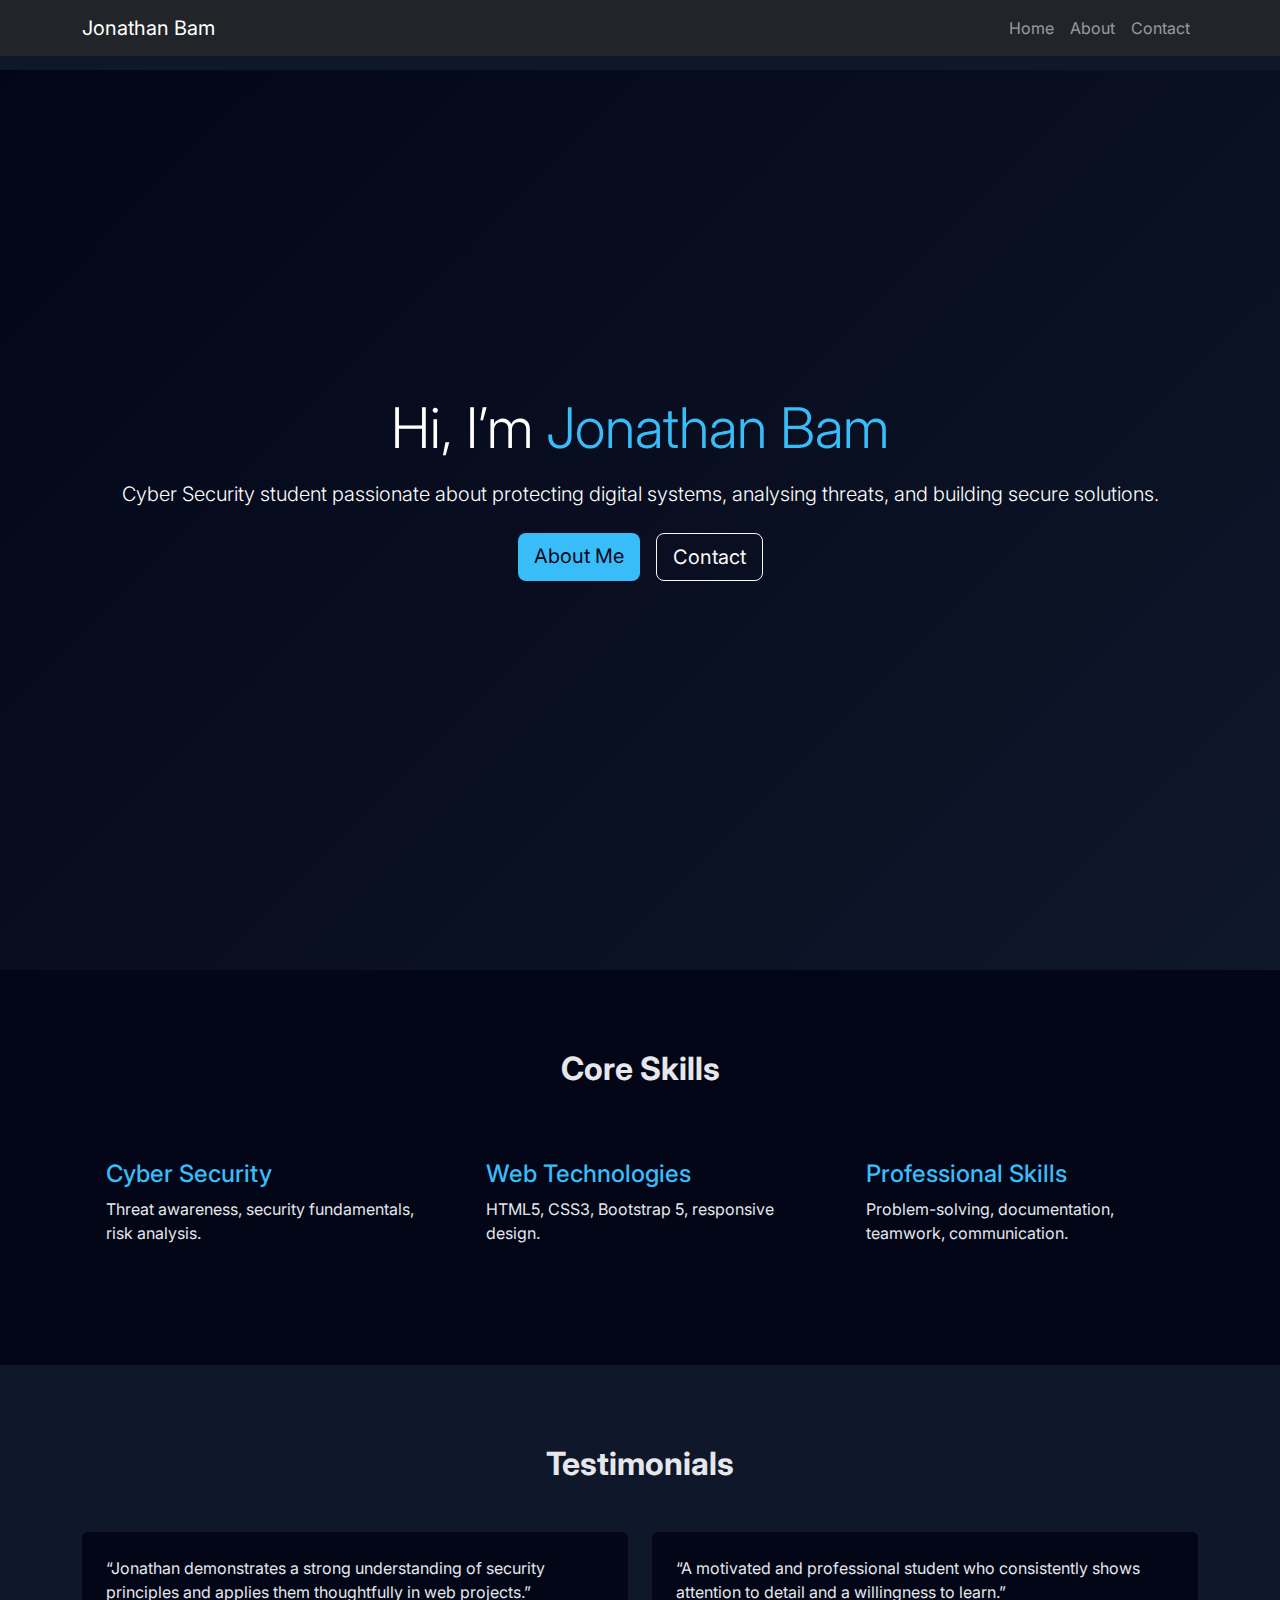
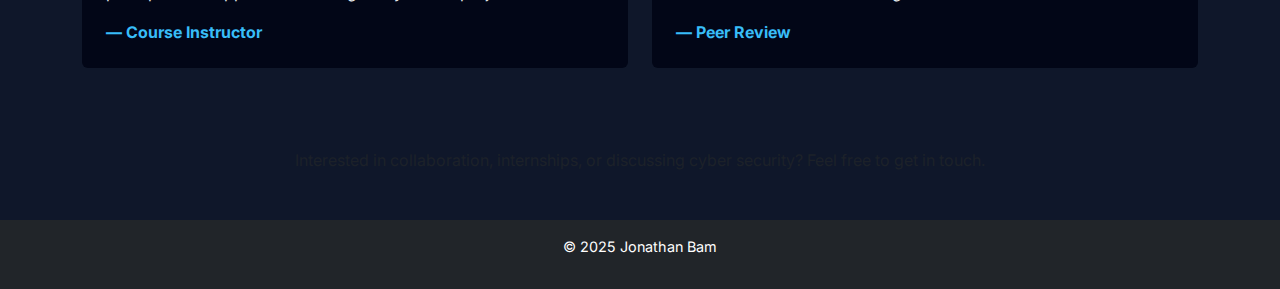
<file: index.html>
<!DOCTYPE html>
<html lang="en">
<head>
  <meta charset="UTF-8">
  <meta name="viewport" content="width=device-width, initial-scale=1.0">
  <meta name="theme-color" content="#020617">
  <title>Jonathan Bam | Cyber Security Portfolio</title>

  <link rel="icon" type="image/x-icon" href="favicon.ico">
  <link rel="icon" href="favicon.svg" type="image/svg+xml">
  <link rel="icon" href="favicon-32.png" sizes="32x32" type="image/png">
  <link rel="icon" href="favicon-16.png" sizes="16x16" type="image/png">
  <link rel="apple-touch-icon" href="apple-touch-icon.png">
  <link rel="manifest" href="site.webmanifest">
  <link rel="mask-icon" href="favicon.svg" color="#38bdf8">
  <!-- Font performance -->
  <link rel="preconnect" href="https://fonts.googleapis.com">
  <link rel="preconnect" href="https://fonts.gstatic.com" crossorigin>
  <!-- Inter font: preload stylesheet then apply to improve FCP -->
  <link rel="preload" as="style" href="https://fonts.googleapis.com/css2?family=Inter:wght@300;400;600;700&display=swap" onload="this.rel='stylesheet'">
  <noscript><link href="https://fonts.googleapis.com/css2?family=Inter:wght@300;400;600;700&display=swap" rel="stylesheet"></noscript>

  <link href="https://cdn.jsdelivr.net/npm/bootstrap@5.3.2/dist/css/bootstrap.min.css" rel="stylesheet">
  <link rel="stylesheet" href="styles.css">
  <link rel="stylesheet" href="https://cdnjs.cloudflare.com/ajax/libs/font-awesome/6.5.0/css/all.min.css">
</head>
<body>

<nav class="navbar navbar-expand-lg navbar-dark bg-dark fixed-top">
  <div class="container">
    <a class="navbar-brand" href="index.html">Jonathan Bam</a>
      <button class="navbar-toggler" type="button" data-bs-toggle="collapse" data-bs-target="#navbarNav" aria-controls="navbarNav" aria-expanded="false" aria-label="Toggle navigation">
        <span class="navbar-toggler-icon"></span>
      </button>
    <div class="collapse navbar-collapse" id="navbarNav">
      <ul class="navbar-nav ms-auto">
        <li class="nav-item"><a class="nav-link" href="index.html">Home</a></li>
        <li class="nav-item"><a class="nav-link" href="about.html">About</a></li>
        <li class="nav-item"><a class="nav-link" href="contact.html">Contact</a></li>
      </ul>
    </div>
  </div>
</nav>

<main>
<header class="hero text-center">
  <div class="container">
    <h1 class="display-4 mb-3">
      Hi, I’m <span class="text-accent">Jonathan Bam</span>
    </h1>

    <p class="lead mb-4">
      Cyber Security student passionate about protecting digital systems,
      analysing threats, and building secure solutions.
    </p>

    <div class="d-flex justify-content-center gap-3">
      <a href="about.html" class="btn btn-accent btn-lg">About Me</a>
      <a href="contact.html" class="btn btn-outline-light btn-lg">Contact</a>
    </div>
  </div>
</header>

<section class="bg-accent">
  <div class="container">
    <h2 class="text-center mb-5">Core Skills</h2>

    <div class="row g-4">
      <div class="col-md-4">
        <div class="card p-4 h-100">
          <h4 class="text-accent">Cyber Security</h4>
          <p>Threat awareness, security fundamentals, risk analysis.</p>
        </div>
      </div>

      <div class="col-md-4">
        <div class="card p-4 h-100">
          <h4 class="text-accent">Web Technologies</h4>
          <p>HTML5, CSS3, Bootstrap 5, responsive design.</p>
        </div>
      </div>

      <div class="col-md-4">
        <div class="card p-4 h-100">
          <h4 class="text-accent">Professional Skills</h4>
          <p>Problem-solving, documentation, teamwork, communication.</p>
        </div>
      </div>
    </div>
  </div>
</section>

<section>
  <div class="container">
    <h2 class="text-center mb-5">Testimonials</h2>

    <div class="row g-4">
      <div class="col-md-6">
        <div class="card p-4 h-100">
          <p>
            “Jonathan demonstrates a strong understanding of security
            principles and applies them thoughtfully in web projects.”
          </p>
          <strong class="text-accent">— Course Instructor</strong>
        </div>
      </div>

      <div class="col-md-6">
        <div class="card p-4 h-100">
          <p>
            “A motivated and professional student who consistently shows
            attention to detail and a willingness to learn.”
          </p>
          <strong class="text-accent">— Peer Review</strong>
        </div>
      </div>
    </div>
  </div>
</section>


<p class="text-center text-muted mb-5">
  Interested in collaboration, internships, or discussing cyber security?
  Feel free to get in touch.
</p>

</main>

<footer class="bg-dark text-white text-center p-3">
  <p>© 2025 Jonathan Bam</p>
</footer>

<script src="https://cdn.jsdelivr.net/npm/bootstrap@5.3.2/dist/js/bootstrap.bundle.min.js"></script>
</body>
</html>
</file>
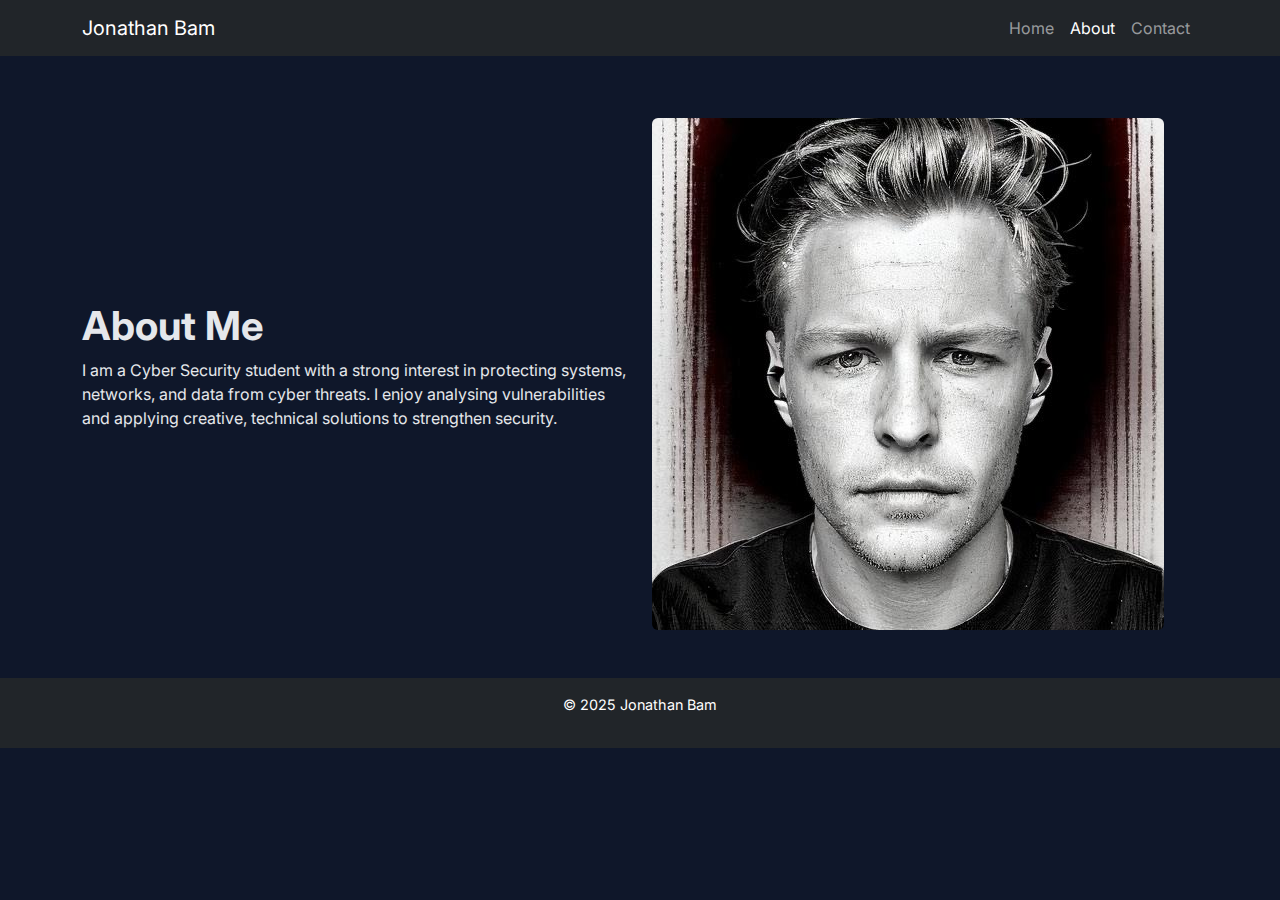
<file: about.html>
<!DOCTYPE html>
<html lang="en">
<head>
  <meta charset="UTF-8">
  <meta name="viewport" content="width=device-width, initial-scale=1.0">
  <meta name="theme-color" content="#020617">
  <title>About | Jonathan Bam</title>

  <link rel="icon" href="favicon.ico">
  <link rel="icon" href="favicon.svg" type="image/svg+xml">
  <link rel="icon" href="favicon-32.png" sizes="32x32" type="image/png">
  <link rel="icon" href="favicon-16.png" sizes="16x16" type="image/png">
  <link rel="apple-touch-icon" href="apple-touch-icon.png">
  <link rel="manifest" href="site.webmanifest">
  <link rel="mask-icon" href="favicon.svg" color="#38bdf8">
  <!-- Font performance -->
  <link rel="preconnect" href="https://fonts.googleapis.com">
  <link rel="preconnect" href="https://fonts.gstatic.com" crossorigin>
  <!-- Inter font: preload stylesheet then apply to improve FCP -->
  <link rel="preload" as="style" href="https://fonts.googleapis.com/css2?family=Inter:wght@300;400;600;700&display=swap" onload="this.rel='stylesheet'">
  <noscript><link href="https://fonts.googleapis.com/css2?family=Inter:wght@300;400;600;700&display=swap" rel="stylesheet"></noscript>
  <link href="https://cdn.jsdelivr.net/npm/bootstrap@5.3.2/dist/css/bootstrap.min.css" rel="stylesheet">
  <link rel="stylesheet" href="styles.css">
</head>
<body>

<nav class="navbar navbar-expand-lg navbar-dark bg-dark fixed-top">
  <div class="container">
    <a class="navbar-brand" href="index.html">Jonathan Bam</a>
    <button class="navbar-toggler" type="button" data-bs-toggle="collapse" data-bs-target="#navbarNav" aria-controls="navbarNav" aria-expanded="false" aria-label="Toggle navigation">
      <span class="navbar-toggler-icon"></span>
    </button>
    <div class="collapse navbar-collapse" id="navbarNav">
      <ul class="navbar-nav ms-auto">
        <li class="nav-item"><a class="nav-link" href="index.html">Home</a></li>
        <li class="nav-item"><a class="nav-link active" aria-current="page" href="about.html">About</a></li>
        <li class="nav-item"><a class="nav-link" href="contact.html">Contact</a></li>
      </ul>
    </div>
  </div>
  </nav>

<main>
<section class="py-5">
  <div class="container">
    <div class="row align-items-center">
      <div class="col-md-6">
        <h1>About Me</h1>
        <p>
          I am a Cyber Security student with a strong interest in protecting
          systems, networks, and data from cyber threats. I enjoy analysing
          vulnerabilities and applying creative, technical solutions to
          strengthen security.
        </p>
      </div>
      <div class="col-md-6">
        <img src="assets/images/cyber.jpg" alt="Cyber security network visualization" class="img-fluid rounded" width="512" height="512" loading="lazy" decoding="async">
      </div>
    </div>
  </div>
  </section>
</main>

<footer class="bg-dark text-white text-center p-3">
  <p>© 2025 Jonathan Bam</p>
</footer>

<script src="https://cdn.jsdelivr.net/npm/bootstrap@5.3.2/dist/js/bootstrap.bundle.min.js"></script>
</body>
</html>
</file>
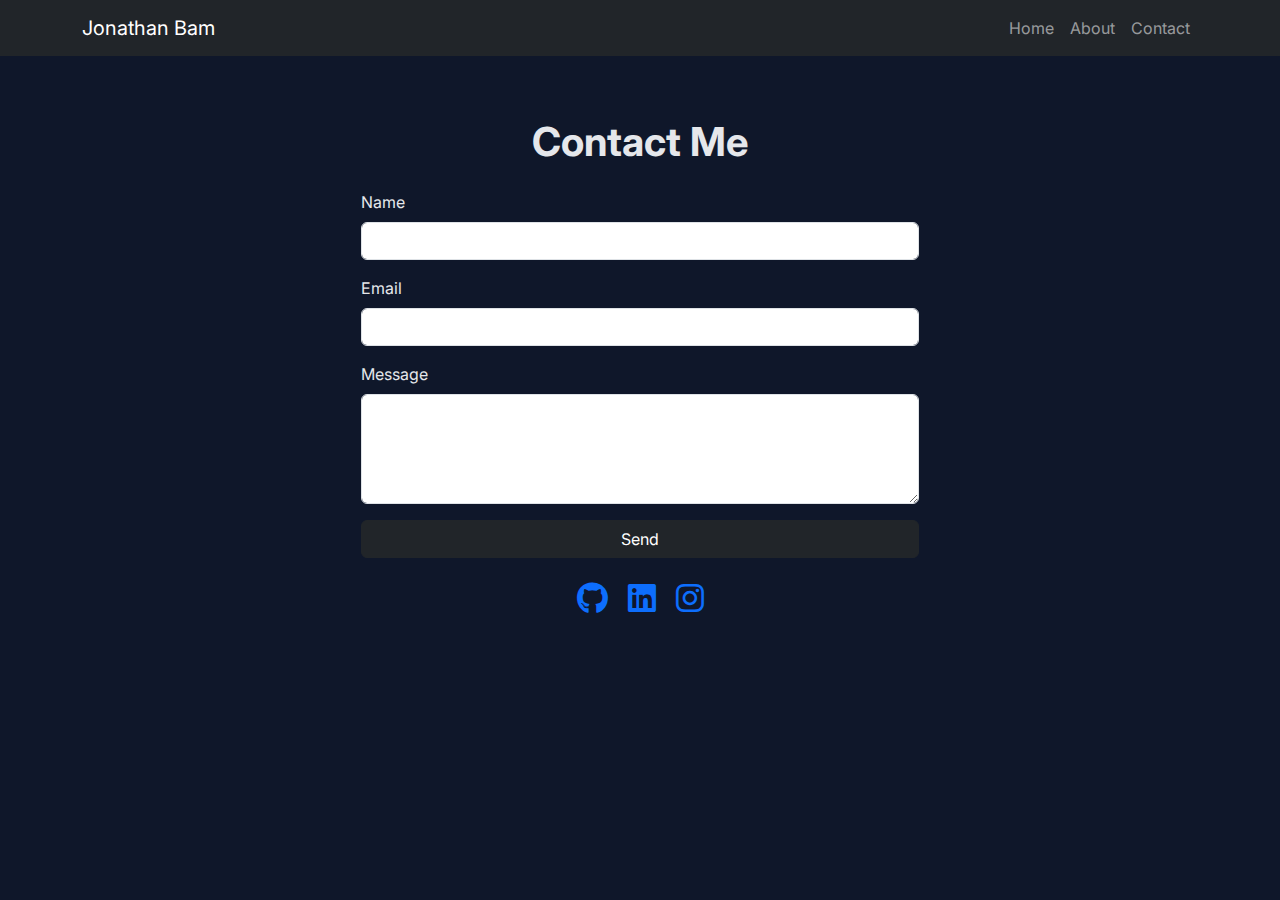
<file: contact.html>
<!DOCTYPE html>
<html lang="en">
<head>
  <meta charset="UTF-8">
  <meta name="viewport" content="width=device-width, initial-scale=1.0">
  <meta name="theme-color" content="#020617">
  <title>Contact | Jonathan Bam</title>

  <link rel="icon" href="favicon.ico">
  <link rel="icon" href="favicon.svg" type="image/svg+xml">
  <link rel="icon" href="favicon-32.png" sizes="32x32" type="image/png">
  <link rel="icon" href="favicon-16.png" sizes="16x16" type="image/png">
  <link rel="apple-touch-icon" href="apple-touch-icon.png">
  <link rel="manifest" href="site.webmanifest">
  <link rel="mask-icon" href="favicon.svg" color="#38bdf8">
  <!-- Font performance -->
  <link rel="preconnect" href="https://fonts.googleapis.com">
  <link rel="preconnect" href="https://fonts.gstatic.com" crossorigin>
  <!-- Inter font: preload stylesheet then apply to improve FCP -->
  <link rel="preload" as="style" href="https://fonts.googleapis.com/css2?family=Inter:wght@300;400;600;700&display=swap" onload="this.rel='stylesheet'">
  <noscript><link href="https://fonts.googleapis.com/css2?family=Inter:wght@300;400;600;700&display=swap" rel="stylesheet"></noscript>
  <link href="https://cdn.jsdelivr.net/npm/bootstrap@5.3.2/dist/css/bootstrap.min.css" rel="stylesheet">
  <link rel="stylesheet" href="styles.css">
  <link rel="stylesheet" href="https://cdnjs.cloudflare.com/ajax/libs/font-awesome/6.5.0/css/all.min.css">
</head>
<body>

<nav class="navbar navbar-expand-lg navbar-dark bg-dark fixed-top">
  <div class="container">
    <a class="navbar-brand" href="index.html">Jonathan Bam</a>
    <button class="navbar-toggler" type="button" data-bs-toggle="collapse" data-bs-target="#navbarNav" aria-controls="navbarNav" aria-expanded="false" aria-label="Toggle navigation">
      <span class="navbar-toggler-icon"></span>
    </button>
    <div class="collapse navbar-collapse" id="navbarNav">
      <ul class="navbar-nav ms-auto">
        <li class="nav-item"><a class="nav-link" href="index.html">Home</a></li>
        <li class="nav-item"><a class="nav-link" href="about.html">About</a></li>
        <li class="nav-item"><a class="nav-link" href="contact.html">Contact</a></li>
      </ul>
    </div>
  </div>
  </nav>

<main>
<section class="py-5">
  <div class="container">
    <h1 class="text-center mb-4">Contact Me</h1>

    <form class="col-md-6 mx-auto" method="post" action="#" aria-label="Contact form">
      <div class="mb-3">
        <label for="name" class="form-label">Name</label>
        <input id="name" name="name" type="text" class="form-control" aria-label="Name">
      </div>
      <div class="mb-3">
        <label for="email" class="form-label">Email</label>
        <input id="email" name="email" type="email" class="form-control" aria-label="Email">
      </div>
      <div class="mb-3">
        <label for="message" class="form-label">Message</label>
        <textarea id="message" name="message" class="form-control" rows="4" aria-label="Message"></textarea>
      </div>
      <button type="submit" class="btn btn-dark w-100">Send</button>
    </form>

    <div class="text-center mt-4">
      <a href="https://github.com" aria-label="GitHub" class="me-3" target="_blank" rel="noopener noreferrer">
        <i class="fab fa-github fa-2x"></i>
      </a>
      <a href="https://linkedin.com" aria-label="LinkedIn" class="me-3" target="_blank" rel="noopener noreferrer">
        <i class="fab fa-linkedin fa-2x"></i>
      </a>
      <a href="https://instagram.com" aria-label="Instagram" target="_blank" rel="noopener noreferrer">
        <i class="fab fa-instagram fa-2x"></i>
      </a>
    </div>
  </div>
  </section>
</main>

<script src="https://cdn.jsdelivr.net/npm/bootstrap@5.3.2/dist/js/bootstrap.bundle.min.js"></script>
</body>
</html>
</file>
<file: styles.css>
body {
  padding-top: 70px;
  font-family: 'Inter', 'Segoe UI', sans-serif;
  background-color: #0f172a; /* dark slate */
  color: #e5e7eb;
  scroll-behavior: smooth;
}

.hero {
  height: 100vh;
  background: linear-gradient(to right, #0f2027, #203a43, #2c5364);
  color: white;
}

section {
  scroll-margin-top: 80px;
  padding: 5rem 0;
}



/* ---------- GLOBAL ---------- */
h1, h2, h3 {
  font-weight: 700;
}

a {
  text-decoration: none;
}

/* ---------- ACCENT ---------- */
.text-accent {
  color: #38bdf8;
}

.bg-accent {
  background-color: #020617;
}

/* ---------- NAVBAR ---------- */
.navbar {
  backdrop-filter: blur(10px);
}

.nav-link {
  transition: color 0.3s ease;
}

.nav-link:hover {
  color: #38bdf8 !important;
}

/* ---------- HERO ---------- */
.hero {
  min-height: 100vh;
  background: linear-gradient(135deg, #020617, #0f172a);
  display: flex;
  align-items: center;
  justify-content: center;
  text-align: center;
  padding-bottom: 4rem;
}

/* ---------- CARDS ---------- */
.card {
  background-color: #020617;
  border: none;
  /* ensure card text is readable on our dark card background */
  color: #e5e7eb;
  transition: transform 0.3s ease, box-shadow 0.3s ease;
}

.card:hover {
  transform: translateY(-8px);
  box-shadow: 0 15px 40px rgba(56, 189, 248, 0.15);
}

/* ensure readable text on dark accent background */
.bg-accent .card {
  color: #e5e7eb;
}

/* accessible focus outlines */
a:focus-visible, .btn:focus-visible, .nav-link:focus-visible {
  outline: 3px solid rgba(56,189,248,0.28);
  outline-offset: 2px;
  border-radius: 4px;
}

/* ---------- BUTTONS ---------- */
.btn-accent {
  background-color: #38bdf8;
  color: #020617;
  border: none;
}

.btn-accent:hover {
  background-color: #0ea5e9;
}

/* ---------- FOOTER ---------- */
footer {
  background-color: #020617;
  color: #94a3b8;
  font-size: 0.9rem;
}
</file>
